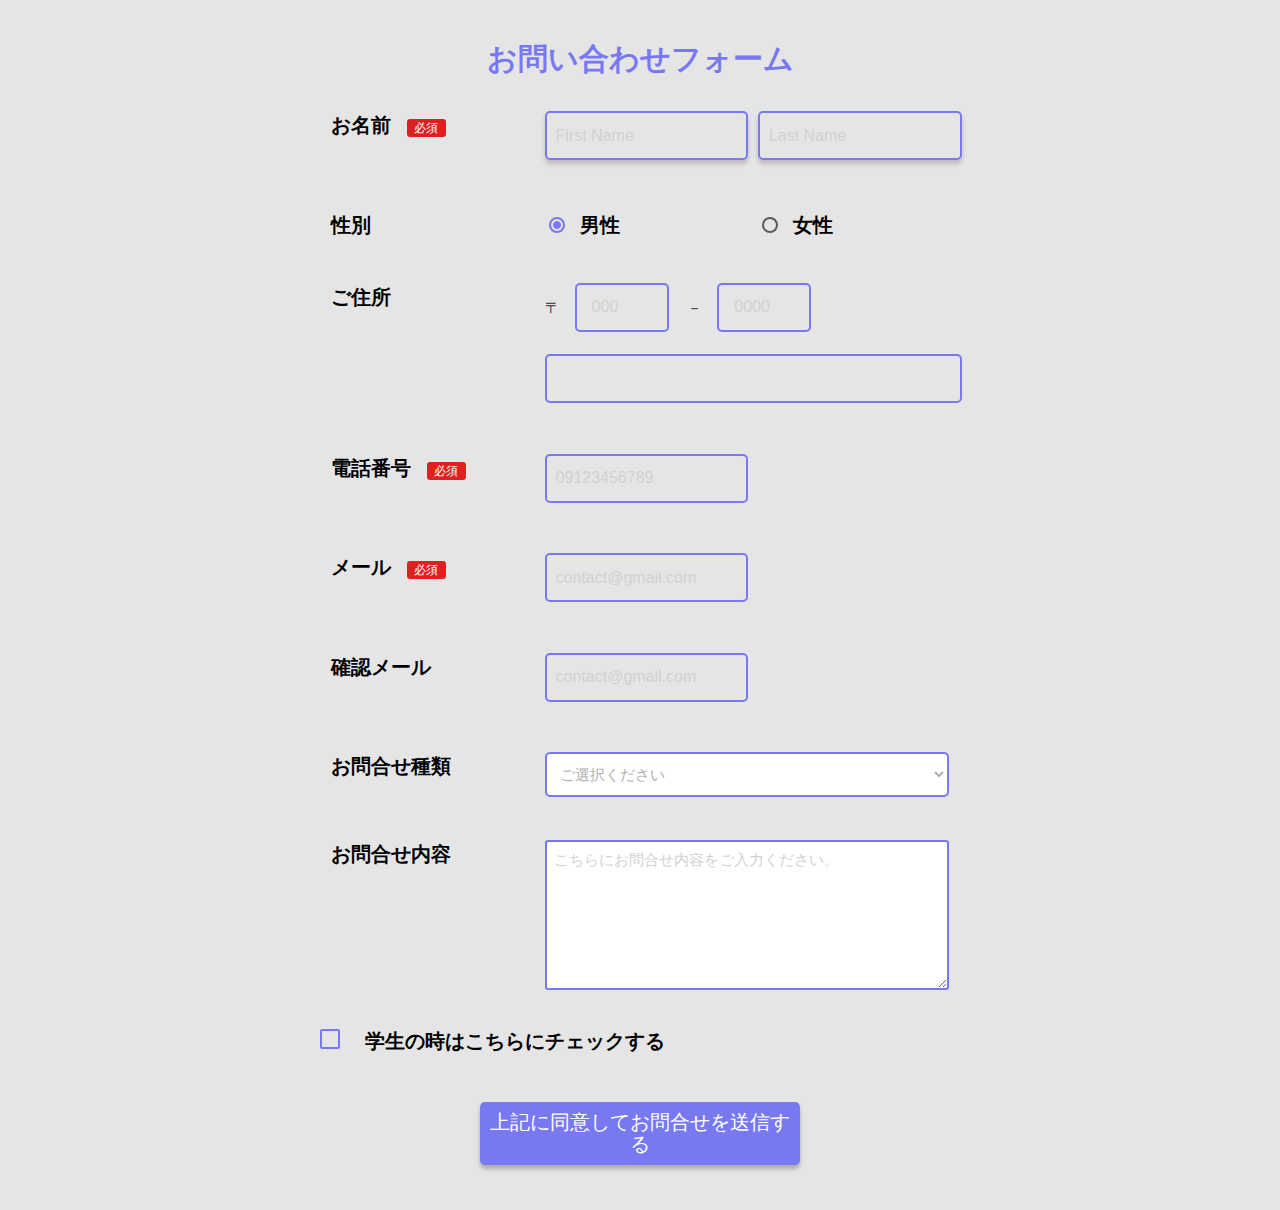
<file: index.html>
<!DOCTYPE html>
<html>

<head>
  <title>お問い合わせフォーム</title>
  <meta name="viewport" content="width=device-width, initial-scale=1.0">
  <meta charset="UTF-8">
  <link rel="stylesheet" type="text/css" href="contactstyle.css">
  <link rel="stylesheet" href="https://cdnjs.cloudflare.com/ajax/libs/materialize/1.0.0/css/materialize.min.css">
  <link href="https://fonts.googleapis.com/icon?family=Material+Icons" rel="stylesheet">
</head>

<body>
  <div class="container">
    <form action="#" id="contact_form" name="contact_form" method="post">
      <div id="contact-data-input">
        <div class="purple_top"></div>
        <h1 class="header_h1">
          お問い合わせフォーム
        </h1>
        <div class="contact-form_row row">
          <div class="contact-form_col col s12 m4">
            <div class="contact-form_col_title">お名前
              <span class="contact-form_col_need">必須</span>
            </div>
          </div>
          <div class="contact-form_col col s6 m4">
            <input type="text" id="firstName" name="First Name" placeholder="First Name" class="purple_box">
          </div>
          <div class="contact-form_col col s6 m4">
            <input type="text" id="lastName" name="Last Name" placeholder="Last Name" class="purple_box">
          </div>
        </div>
        <div class="contact-form_row row">
          <div class="contact-form_col col s4 m4">
            <div class="contact-form_col_title">
              性別
            </div>
          </div>
          <div class="contact-form_col col s4 m4">
            <label class="contact-form_col_title">
              <input class="with-gap" name="性別" id="gender-1" type="radio" checked />
              <span class="fs-1">男性</span>
            </label>
          </div>
          <div class="contact-form_col col s4 m4">
            <label class="contact-form_col_title">
              <input class="with-gap" name="性別" id="gender-2" type="radio" />
              <span class="fs-1">女性</span>
            </label>
          </div>
        </div>
        <div class="contact-form_row row">
          <div class="contact-form_col col s4 m4">
            <div class="contact-form_col_title">
              ご住所
            </div>
          </div>
          <div class="contact-form_col col s8 m8">
            〒<input type="number" id="zip1" name="ご住所" pattern="\d{3}" placeholder="000">
            －<input type="number" id="zip2" name="ご住所" pattern="\d{4}" placeholder="0000">
          </div>
          <div class="contact-form_col col s12 m4"></div>
          <div class="contact-form_col col s12 m8">
            <input type="text" id="address-text" class="purple_box_no-shadow">
          </div>
        </div>

        <div class="contact-form_row row">
          <div class="contact-form_col col s5 m4">
            <div class="contact-form_col_title">電話番号
              <span class="contact-form_col_need">必須</span>
            </div>
          </div>
          <div class="contact-form_col col s7 m4">
            <input type="tel" id="phone_number" name="電話番号" placeholder="09123456789" class="purple_box_no-shadow">
            <span id="checked-phone" style="display: none">電話番号は数字だけ入力してください</span>
          </div>
        </div>

        <div class="contact-form_row row">
          <div class="contact-form_col col s5 m4">
            <div class="contact-form_col_title">メール
              <span class="contact-form_col_need">必須</span>
            </div>
          </div>
          <div class="contact-form_col col s7 m4">
            <input type="email" id="email" name="メール" placeholder="contact@gmail.com" class="purple_box_no-shadow">
            <span id="valid_email" style="display: none">メールは正しいフォマードを入力してください</span>
          </div>
        </div>
        <div class="contact-form_row row">
          <div class="contact-form_col col s5 m4">
            <div class="contact-form_col_title">
              確認メール
            </div>
          </div>
          <div class="contact-form_col col s7 m4">
            <input type="email" id="confirm_email" name="確認メール" placeholder="contact@gmail.com"
              class="purple_box_no-shadow">
            <span id="checked-email" style="display: none">メールアドレスと同じアドレスを入力してください</span>
          </div>
        </div>
        <div class="contact-form_row row">
          <div class="contact-form_col col s12 m4">
            <div class="contact-form_col_title">
              お問合せ種類
            </div>
          </div>
          <div class="contact-form_col col s12 m8">
            <select name="contact type" id="contact_type" onchange="ShowHideDiv()"
              class="contact-type purple_box_no-shadow">
              <option value="" selected="">ご選択ください</option>
              <option value="勉強会について">勉強会について</option>
              <option value="レクチャー用の書類提出">レクチャー用の書類提出</option>
              <option value="新しいクラスの情報">新しいクラスの情報</option>
              <option value="個人プロジェクトの窓口">個人プロジェクトの窓口</option>
              <option value="定例ミーティングの欠席に関する連絡">定例ミーティングの欠席に関する連絡</option>
              <option value="それぞれのご意見">それぞれのご意見</option>
            </select>
          </div>
        </div>
        <div id="new_class" style="display: none" class="contact-form_row row">
          <div class="contact-form_col col s12 m4">
            <div class="contact-form_col_title">
              レベルと資格
              <span class="contact-form_col_need">必須</span>
            </div>
          </div>
          <div class="contact-form_col col s12 m8">
            <input type="text" id="level_box" class="purple_box_no-shadow">
          </div>
        </div>
        <div class="contact-form_row row">
          <div class="contact-form_col col s12 m4">
            <div class="contact-form_col_title">
              お問合せ内容
            </div>
          </div>
          <div class="contact-form_col col s12 m8">
            <textarea name="お問合せ内容" id="contact_content" class="contact-form_text-area"
              placeholder="こちらにお問合せ内容をご入力ください。"></textarea>
          </div>
        </div>
        <p>
          <label class="label-color">
            <input type="checkbox" id="checkbox" class="filled-in" />
            <span>学生の時はこちらにチェックする</span>
          </label>
        </p>
        <button type="submit" class="contact-btn hide-on-small-only mt-5 mb-5"
          value="上記に同意してお問合せを送信する">上記に同意してお問合せを送信する</button>
        <button type="submit" class="contact-btn hide-on-med-and-up mt-5 mb-5" value="お問合せを送信する">お問合せを送信する</button>
      </div>
      </from>

      <div id="contact-data-output" style="display: none">
        <h1 class="header_h1">送信されたお問い合わせフォームデータ！</h1>
        <div class="contact-form_label">お名前:<span id="output-name"></span></div><br>
        <div class="contact-form_label">性別：<span id="output-gender"></span></div><br>
        <div class="contact-form_label">ご住所：<span id="output-address"></span></div><br>
        <div class="contact-form_label">電話番号：<span id="output-phone"></span></div><br>
        <div class="contact-form_label">メール：<span id="output-email"></span></div><br>
        <div class="contact-form_label">確認メール：<span id="output-confirmEmail"></span></div><br>
        <div class="contact-form_label">お問合わせ種類：<span id="output-contact-type"></span></div><br>
        <div class="contact-form_label">レベルと資格：<span id="output-level_box"></span></div><br>
        <div class="contact-form_label">お問合わせ内容：<span id="output-contact-content"></span></div><br>
        <div class="contact-form_label">学生：<span id="output-checkbox"></span></div><br>
      </div>

  </div>
  <script type="text/javascript" src="contact.js"></script>
</body>

</html>
</file>
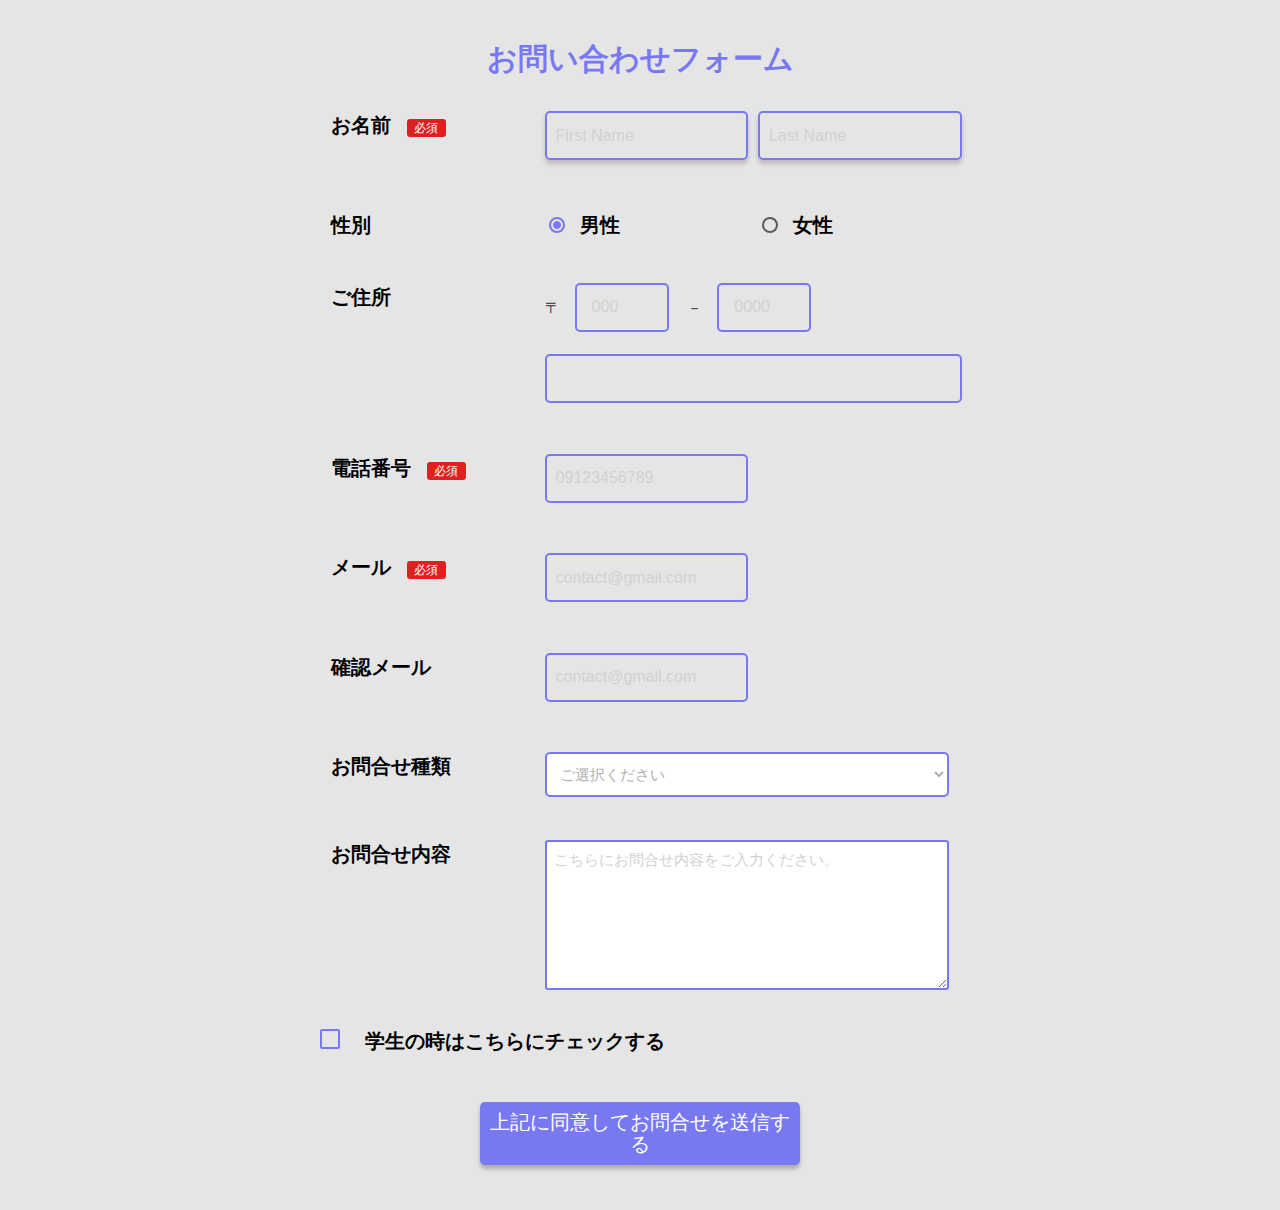
<file: contactform.html>
<!DOCTYPE html>
<html>

<head>
  <title>お問い合わせフォーム</title>
  <meta name="viewport" content="width=device-width, initial-scale=1.0">
  <meta charset="UTF-8">
  <link rel="stylesheet" type="text/css" href="contactstyle.css">
  <link rel="stylesheet" href="https://cdnjs.cloudflare.com/ajax/libs/materialize/1.0.0/css/materialize.min.css">
  <link href="https://fonts.googleapis.com/icon?family=Material+Icons" rel="stylesheet">
</head>

<body>
  <div class="container">
    <form action="#" id="contact_form" name="contact_form" method="post">
      <div id="contact-data-input">
        <div class="purple_top"></div>
        <h1 class="header_h1">
          お問い合わせフォーム
        </h1>
        <div class="contact-form_row row">
          <div class="contact-form_col col s12 m4">
            <div class="contact-form_col_title">お名前
              <span class="contact-form_col_need">必須</span>
            </div>
          </div>
          <div class="contact-form_col col s6 m4">
            <input type="text" id="firstName" name="First Name" placeholder="First Name" class="purple_box">
          </div>
          <div class="contact-form_col col s6 m4">
            <input type="text" id="lastName" name="Last Name" placeholder="Last Name" class="purple_box">
          </div>
        </div>
        <div class="contact-form_row row">
          <div class="contact-form_col col s4 m4">
            <div class="contact-form_col_title">
              性別
            </div>
          </div>
          <div class="contact-form_col col s4 m4">
            <label class="contact-form_col_title">
              <input class="with-gap" name="性別" id="gender-1" type="radio" checked />
              <span class="fs-1">男性</span>
            </label>
          </div>
          <div class="contact-form_col col s4 m4">
            <label class="contact-form_col_title">
              <input class="with-gap" name="性別" id="gender-2" type="radio" />
              <span class="fs-1">女性</span>
            </label>
          </div>
        </div>
        <div class="contact-form_row row">
          <div class="contact-form_col col s4 m4">
            <div class="contact-form_col_title">
              ご住所
            </div>
          </div>
          <div class="contact-form_col col s8 m8">
            〒<input type="number" id="zip1" name="ご住所" pattern="\d{3}" placeholder="000">
            －<input type="number" id="zip2" name="ご住所" pattern="\d{4}" placeholder="0000">
          </div>
          <div class="contact-form_col col s12 m4"></div>
          <div class="contact-form_col col s12 m8">
            <input type="text" id="address-text" class="purple_box_no-shadow">
          </div>
        </div>

        <div class="contact-form_row row">
          <div class="contact-form_col col s5 m4">
            <div class="contact-form_col_title">電話番号
              <span class="contact-form_col_need">必須</span>
            </div>
          </div>
          <div class="contact-form_col col s7 m4">
            <input type="tel" id="phone_number" name="電話番号" placeholder="09123456789" class="purple_box_no-shadow">
          </div>
        </div>

        <div class="contact-form_row row">
          <div class="contact-form_col col s5 m4">
            <div class="contact-form_col_title">メール
              <span class="contact-form_col_need">必須</span>
            </div>
          </div>
          <div class="contact-form_col col s7 m4">
            <input type="email" id="email" name="メール" placeholder="contact@gmail.com" class="purple_box_no-shadow">
          </div>
        </div>
        <div class="contact-form_row row">
          <div class="contact-form_col col s5 m4">
            <div class="contact-form_col_title">
              確認メール
            </div>
          </div>
          <div class="contact-form_col col s7 m4">
            <input type="email" id="confirm_email" name="確認メール" placeholder="contact@gmail.com"
              class="purple_box_no-shadow">
            <span id="checked-email" style="display: none">メールアドレスと同じアドレスを入力してください</span>
          </div>
        </div>
        <div class="contact-form_row row">
          <div class="contact-form_col col s12 m4">
            <div class="contact-form_col_title">
              お問合せ種類
            </div>
          </div>
          <div class="contact-form_col col s12 m8">
            <select name="contact type" id="contact_type" onchange="ShowHideDiv()"
              class="contact-type purple_box_no-shadow">
              <option value="" selected="">ご選択ください</option>
              <option value="勉強会について">勉強会について</option>
              <option value="レクチャー用の書類提出">レクチャー用の書類提出</option>
              <option value="新しいクラスの情報">新しいクラスの情報</option>
              <option value="個人プロジェクトの窓口">個人プロジェクトの窓口</option>
              <option value="定例ミーティングの欠席に関する連絡">定例ミーティングの欠席に関する連絡</option>
              <option value="それぞれのご意見">それぞれのご意見</option>
            </select>
          </div>
        </div>
        <div id="new_class" style="display: none" class="contact-form_row row">
          <div class="contact-form_col col s12 m4">
            <div class="contact-form_col_title">
              レベルと資格
              <span class="contact-form_col_need">必須</span>
            </div>
          </div>
          <div class="contact-form_col col s12 m8">
            <input type="text" id="level_box" class="purple_box_no-shadow">
          </div>
        </div>
        <div class="contact-form_row row">
          <div class="contact-form_col col s12 m4">
            <div class="contact-form_col_title">
              お問合せ内容
            </div>
          </div>
          <div class="contact-form_col col s12 m8">
            <textarea name="お問合せ内容" id="contact_content" class="contact-form_text-area"
              placeholder="こちらにお問合せ内容をご入力ください。"></textarea>
          </div>
        </div>
        <p>
          <label class="label-color">
            <input type="checkbox" id="checkbox" class="filled-in" />
            <span>学生の時はこちらにチェックする</span>
          </label>
        </p>
        <button type="submit" class="contact-btn hide-on-small-only mt-5 mb-5"
          value="上記に同意してお問合せを送信する">上記に同意してお問合せを送信する</button>
        <button type="submit" class="contact-btn hide-on-med-and-up mt-5 mb-5" value="お問合せを送信する">お問合せを送信する</button>
      </div>
      </from>

      <div id="contact-data-output" style="display: none">
        <h1 class="header_h1">送信されたお問い合わせフォームデータ！</h1>
        <div class="contact-form_label">お名前:<span id="output-name"></span></div><br>
        <div class="contact-form_label">性別：<span id="output-gender"></span></div><br>
        <div class="contact-form_label">ご住所：<span id="output-address"></span></div><br>
        <div class="contact-form_label">電話番号：<span id="output-phone"></span></div><br>
        <div class="contact-form_label">メール：<span id="output-email"></span></div><br>
        <div class="contact-form_label">確認メール：<span id="output-confirmEmail"></span></div><br>
        <div class="contact-form_label">お問合わせ種類：<span id="output-contact-type"></span></div><br>
        <div class="contact-form_label">レベルと資格：<span id="output-level_box"></span></div><br>
        <div class="contact-form_label">お問合わせ内容：<span id="output-contact-content"></span></div><br>
        <div class="contact-form_label">学生：<span id="output-checkbox"></span></div><br>
      </div>

  </div>
  <script type="text/javascript" src="contact.js"></script>
</body>

</html>
</file>
<file: contactstyle.css>
body {
    font-size: 1rem;
    font-family: -apple-system, BlinkMacSystemFont, 游ゴシック体, YuGothic,
        "Yu Gothic M", "游ゴシック Medium", "Yu Gothic Medium",
        "ヒラギノ角ゴ ProN W3", "Hiragino Kaku Gothic ProN W3", HiraKakuProN-W3,
        "ヒラギノ角ゴ ProN", "Hiragino Kaku Gothic ProN", "ヒラギノ角ゴ Pro",
        "Hiragino Kaku Gothic Pro", メイリオ, Meiryo;
    margin: 0 auto;
    background-color: #e5e5e5;
}
.mt-1 {
    margin-top: 0.25rem !important;
}
.mt-2 {
    margin-top: 0.5rem !important;
}
.mt-3 {
    margin-top: 1rem !important;
}
.mt-4 {
    margin-top: 1.5rem !important;
}
.mt-5 {
    margin-top: 3rem !important;
}
.mb-0 {
    margin-bottom: 0 !important;
}
.mb-1 {
    margin-bottom: 0.25rem !important;
}
.mb-2 {
    margin-bottom: 0.5rem !important;
}
.mb-3 {
    margin-bottom: 1rem !important;
}
.mb-4 {
    margin-bottom: 1.5rem !important;
}
.mb-5 {
    margin-bottom: 3rem !important;
}
.fs-1 {
    font-size: 1.3rem !important;
}
.container {
    width: 50% !important;
}
@media screen and (max-width: 480px) {
    .container {
        width: 100% !important;
    }
}
.contact-form {
    padding: 3rem;
    background-color: #ffffff;
    border-top: 3px solid #7879f1;
}
.header_h1 {
    text-align: center;
    color: #7879f1;
    font-weight: bold;
    font-size: 2rem;
}
span.contact-form_col_need {
    color: #fff;
    background-color: #df2020;
    border-radius: 0.2rem;
    font-size: 0.8rem;
    font-weight: normal;
    line-height: 1.2rem;
    height: 1.2rem;
    margin-left: 0.7rem;
    padding: 0 0.5rem;
    display: inline-block;
}
.purple_box {
    background: #fff;
    border: 2px solid #7879f1 !important;
    border-radius: 5px !important;
    padding-left: 0.6rem !important;
    box-shadow: 0px 4px 4px rgba(88, 61, 61, 0.25) !important;
}
@media screen and (max-width: 480px) {
    .purple_box {
        padding-left: 0.1rem !important;
    }
}
.row .col.contact-form_col {
    padding: 0.75rem;
}
.contact-form_col_title {
    font-size: 1.3rem;
    font-weight: bold;
    color: #000;
}
.contact-form_label {
    height: 4rem;
    font-size: 1.3rem;
    font-weight: bold;
    color: #000;
}
[type="radio"]:checked + span:after,
[type="radio"].with-gap:checked + span:before,
[type="radio"].with-gap:checked + span:after {
    border: 2px solid #7879f1 !important;
}
[type="radio"]:checked + span:after,
[type="radio"].with-gap:checked + span:after {
    background-color: #7879f1 !important;
}
#zip1,
#zip2 {
    width: 4rem;
    max-width: 20%;
    border: 2px solid #7879f1;
    border-radius: 5px;
    margin: 0 1rem 0 1rem;
    padding: 0 1rem;
}
.purple_box_no-shadow {
    background: #fff;
    border: 2px solid #7879f1 !important;
    max-width: 100%;
    border-radius: 5px !important;
    padding-left: 0.6rem !important;
}
@media screen and (max-width: 480px) {
    .purple_box_no-shadow {
        padding-left: 0.1rem !important;
    }
}
select.contact-type {
    display: block;
    font-family: -apple-system, BlinkMacSystemFont, "Segoe UI", Roboto, Oxygen,
        Ubuntu, Cantarell, "Open Sans", "Helvetica Neue", sans-serif !important;
    color: #afafaf;
    border: 2px solid #7879f1 !important;
}
.contact-form_text-area {
    border: 2px solid #7879f1;
    padding: 0.6rem 0.6rem 0.5rem 0.5rem;
    height: 10rem;
    border-radius: 3px;
    background: #ffffff;
}
[type="checkbox"] + span:not(.lever) {
    position: relative;
    padding-left: 3rem !important;
    cursor: pointer;
    font-size: 1.3rem !important;
    color: #000 64% !important;
    -webkit-user-select: none;
    -moz-user-select: none;
    -ms-user-select: none;
    user-select: none;
}
[type="checkbox"].filled-in:not(:checked) + span:not(.lever):after {
    height: 20px;
    width: 20px;
    background-color: transparent;
    border: 2px solid #7879f1 !important;
    top: 0px;
    z-index: 0;
}
[type="checkbox"].filled-in:checked + span:not(.lever):after {
    top: 0;
    width: 20px;
    height: 20px;
    border: 2px solid #7879f1 !important;
    background-color: #7879f1 !important;
    z-index: 0;
}
.label-color {
    font-size: 1.3rem !important;
    color: #000 !important;
    font-weight: bold;
}
.contact-btn {
    background-color: #7879f1;
    display: block;
    font-size: 1.3rem;
    margin: auto;
    text-align: center;
    width: 50%;
    box-shadow: 0px 4px 4px rgba(0, 0, 0, 0.25);
    border: none !important;
    border-radius: 5px;
    color: #ffffff;
    padding: 0.6rem 0.5rem 0.6rem 0.5rem;
}
.contact-btn:hover {
    opacity: 0.7;
}
.error-text {
    color: #df2020;
    font-size: 1rem;
    font-weight: bold;
}
</file>
